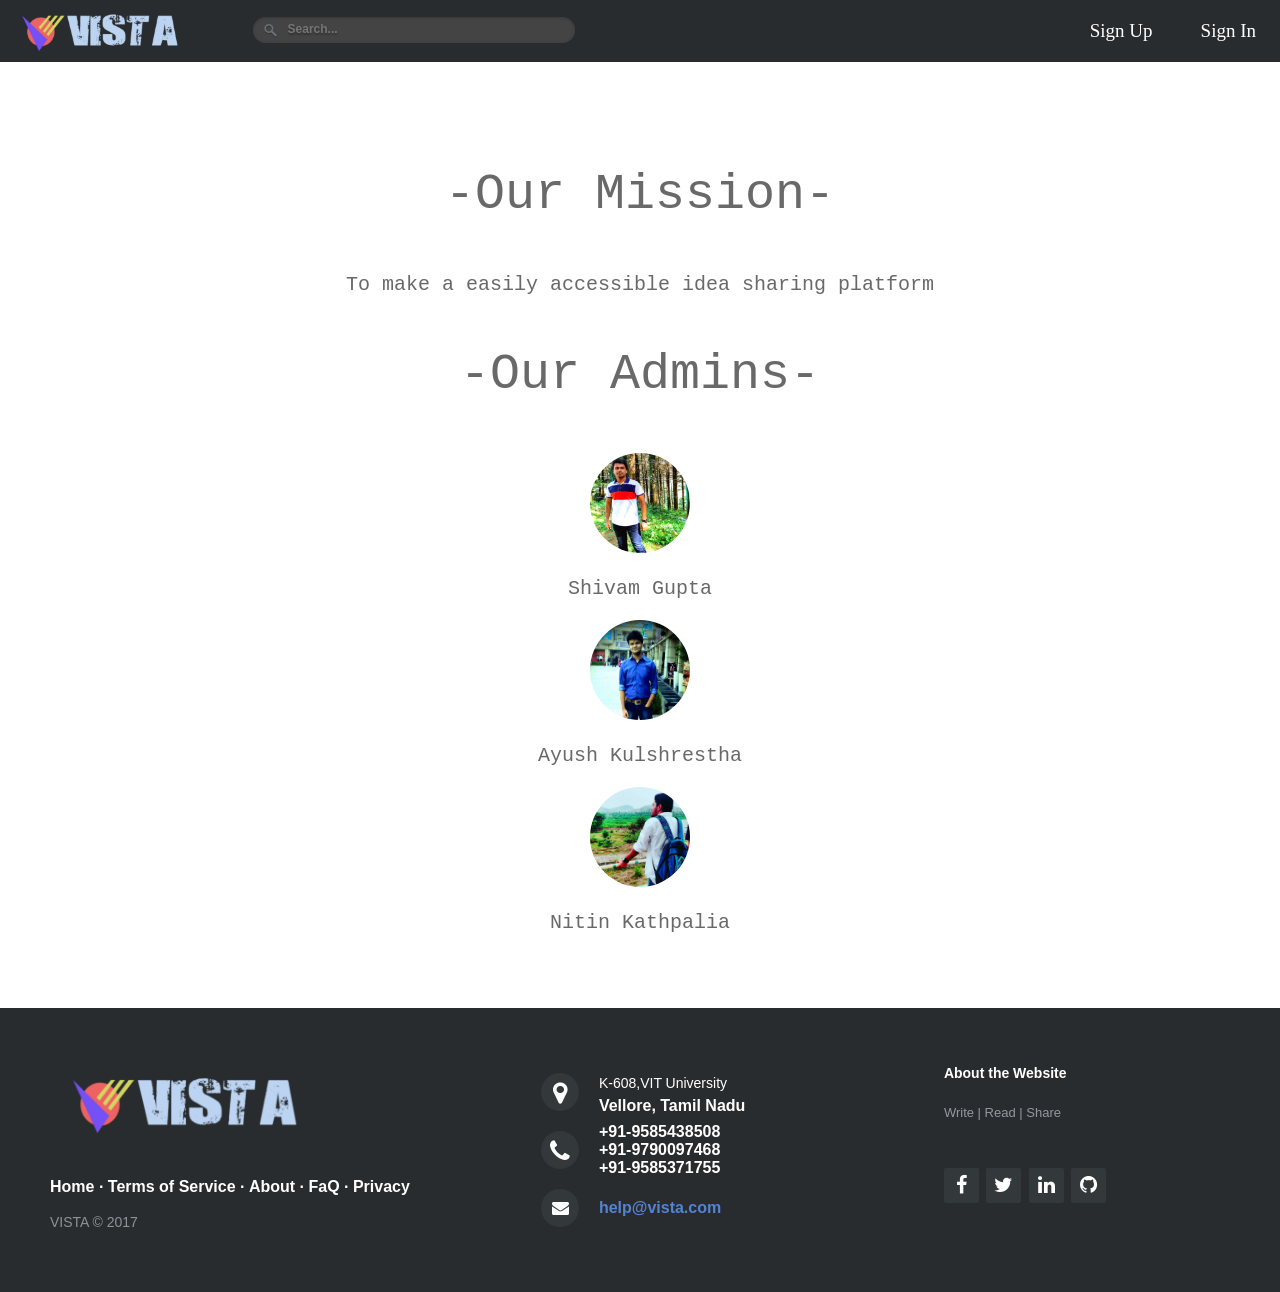
<file: aboutus.html>
<!DOCTYPE html>
<html>
<head>
  <link rel="shortcut icon" href="uplogo.ico" />
  <link rel="stylesheet" href="header.css">
  <link rel="stylesheet" href="footer.css">
	<link rel="stylesheet" href="http://maxcdn.bootstrapcdn.com/font-awesome/4.2.0/css/font-awesome.min.css">
	<link href="http://fonts.googleapis.com/css?family=Cookie" rel="stylesheet" type="text/css">
  <title>
    About Us
  </title>
</head>
<style>
body{

  margin-top: 0px;
  margin-left: 0px;
  margin-right: 0px;
  margin-bottom: 0px;
}
.head
{
  font-family: "Courier New", Courier, monospace;
  font-size: 50px;
  color:#696969;

}
.intext
{
  font-family: "Courier New", Courier, monospace;
  font-size: 20px;
  color:#696969;
}
.img-circle {
    border-radius: 100%;
    height: 100px;
    width: 100px;
}
</style>
<body bgcolor="#555">
  <!--------------------------------------------------------------------------------------------------->
<header>
<ul>
  <a href="hgfd"><img src="images/logo.png"height="40" width="160" align="left" id="logo" ></a>

  <li class="name">

<form method="get" action="/search" id="searchbox5">
    <input id="search5" name="q" type="text" size="50" placeholder="Search..." />

</form>

  </li>

  <li class="name" style="float:right"><a href="signin.html">Sign In</a></li>
  <li class="name" style="float:right"><a href="signup.html">Sign Up</a></li>
</ul>
</header>

  <!--------------------------------------------------------------------------------------------------->
<div style="background-color:#FFFFFF">
  <br>
  <br>
  <br>
<center>
  <p class="head">-Our Mission-</p>
  <p class="intext">To make a easily accessible idea sharing platform</p>
  <p class="head">-Our Admins-</p>
  <img class="img-circle" src="images/ad3.png">
  <p class="intext">Shivam Gupta</p>
  <img class="img-circle" src="images/ad1.png">
  <p class="intext">Ayush Kulshrestha</p>
  <img class="img-circle" src="images/ad2.png">
  <p class="intext">Nitin Kathpalia</p>
</center>
  <br>
  <br>
  <br>
</div>
  <!--------------------------------------------------------------------------------------------------->

<footer class="footer-distributed">
  <div class="footer-left">
				<a href="hgfd"><img src="images/logo.png"height="60" width="230" align="left" id="logo" ></a><br><br><br><br><br>
        <p class="footer-links">
          <a href="main.html">Home</a>
          ·
          <a href="terms.html">Terms of Service</a>
          ·
          <a href="aboutus.html">About</a>
          ·
          <a href="faq.html">FaQ</a>
          ·
          <a href="privacy.html">Privacy</a>
        </p>
				<p class="footer-company-name">VISTA &copy; 2017</p>
			</div>
	<div class="footer-center">
				<div>
					<i class="fa fa-map-marker"></i>
					<p><span>K-608,VIT University</span> Vellore, Tamil Nadu</p>
				</div>
				<div>
					<i class="fa fa-phone"></i>
					<p>+91-9585438508<br>+91-9790097468<br>+91-9585371755</p>
				</div>

				<div>
					<i class="fa fa-envelope"></i>
					<p><a href="mailto:support@company.com">help@vista.com</a></p>
				</div>
			</div>
			<div class="footer-right">

				<p class="footer-company-about">
					<span>About the Website</span>
          Write |
          Read |
          Share <br>
          <br>
				</p>
				<div class="footer-icons">
					<a href="#"><i class="fa fa-facebook"></i></a>
					<a href="#"><i class="fa fa-twitter"></i></a>
					<a href="#"><i class="fa fa-linkedin"></i></a>
					<a href="#"><i class="fa fa-github"></i></a>
				</div>
			</div>
		</footer>
</body>
</file>
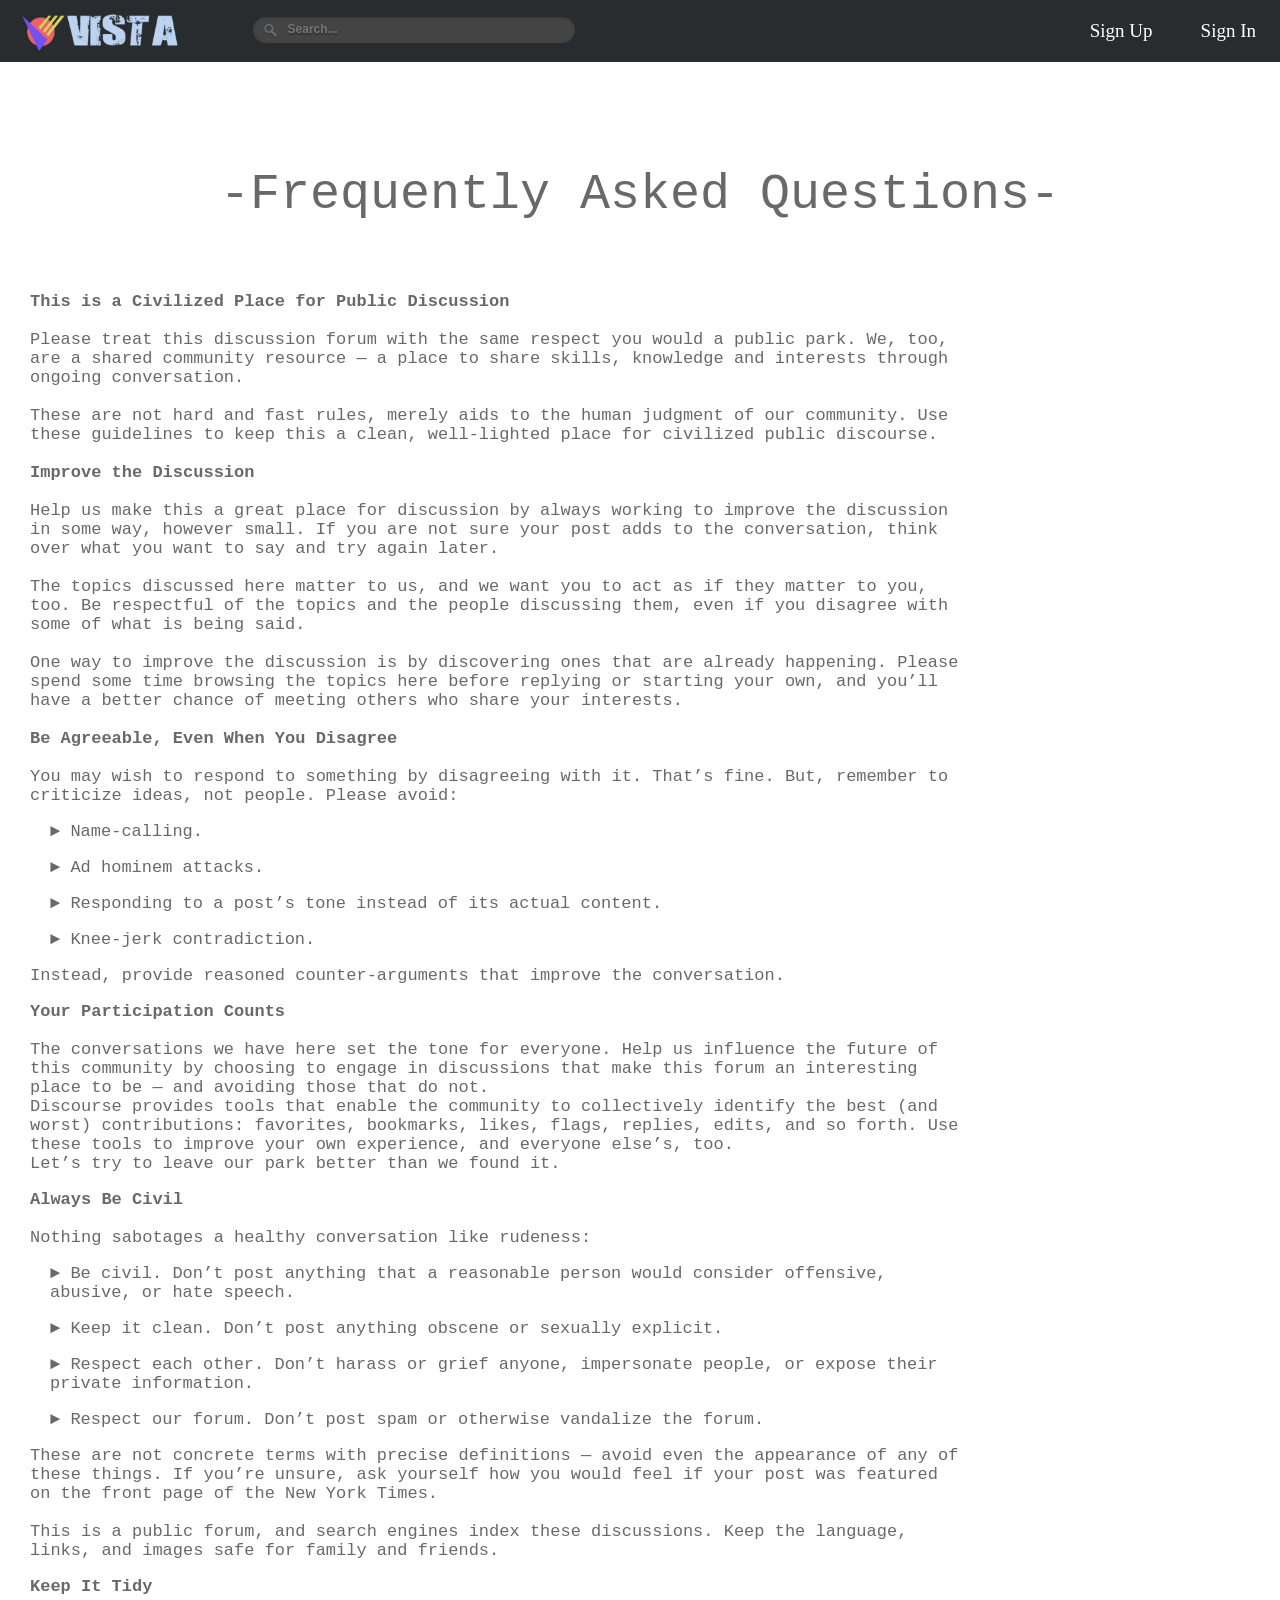
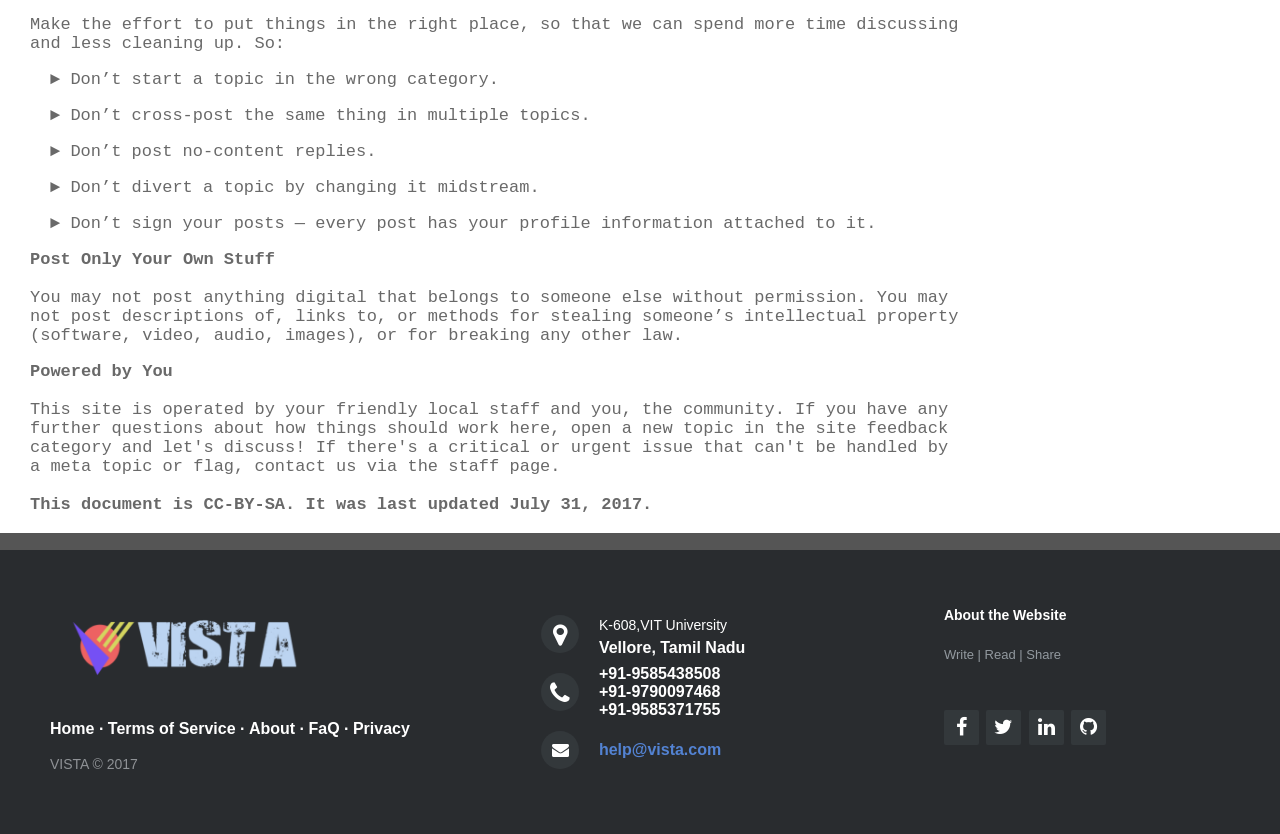
<file: faq.html>
<!DOCTYPE html>
<html>
<head>
  <link rel="shortcut icon" href="uplogo.ico" />
  <link rel="stylesheet" href="header.css">
  <link rel="stylesheet" href="footer.css">
	<link rel="stylesheet" href="http://maxcdn.bootstrapcdn.com/font-awesome/4.2.0/css/font-awesome.min.css">
	<link href="http://fonts.googleapis.com/css?family=Cookie" rel="stylesheet" type="text/css">
  <title>
    FAQ
  </title>
</head>
<style>
body{

  margin-top: 0px;
  margin-left: 0px;
  margin-right: 0px;
  margin-bottom: 0px;
}
.head
{
  font-family: "Courier New", Courier, monospace;
  font-size: 50px;
  color:#696969;

}
.intext
{
  font-family: "Courier New", Courier, monospace;
  font-size: 17px;
  color:#696969;
  margin-left: 30px;
  margin-right: 320px;
}
.list
{
  font-family: "Courier New", Courier, monospace;
  font-size: 17px;
  color:#696969;
  margin-left: 50px;
  margin-right: 320px;
}
</style>
<body bgcolor="#555">
  <!--------------------------------------------------------------------------------------------------->
<header>
<ul>
  <a href="hgfd"><img src="images/logo.png"height="40" width="160" align="left" id="logo" ></a>

  <li class="name">

<form method="get" action="/search" id="searchbox5">
    <input id="search5" name="q" type="text" size="50" placeholder="Search..." />

</form>

  </li>

  <li class="name" style="float:right"><a href="signin.html">Sign In</a></li>
  <li class="name" style="float:right"><a href="signup.html">Sign Up</a></li>
</ul>
</header>

  <!--------------------------------------------------------------------------------------------------->
<div style="background-color:#FFFFFF;display:list-item;">
  <br>
  <br>
  <br>
<center>
  <p class="head">-Frequently Asked Questions-</p></center>

<p class="intext">
    <br>
 <b>This is a Civilized Place for Public Discussion</b><br>
 <br>
 Please treat this discussion forum with the same respect you would a public park. We, too, are a shared community resource —
 a place to share skills, knowledge and interests through ongoing conversation.<br><br>

 These are not hard and fast rules, merely aids to the human judgment of our community.
  Use these guidelines to keep this a clean, well-lighted place for civilized public discourse.
   <br>
<br>
<b>Improve the Discussion</b><br><br>
Help us make this a great place for discussion by always working to improve the discussion in some way, however small. If you are not sure your post adds to the conversation, think over what you want to say and try again later.<br><br>

The topics discussed here matter to us, and we want you to act as if they matter to you, too. Be respectful of the topics and the people discussing them, even if you disagree with some of what is being said.<br><br>

One way to improve the discussion is by discovering ones that are already happening. Please spend some time browsing the topics here before replying or starting your own, and you’ll have a better chance of meeting others who share your interests.<br><br>
<b>Be Agreeable, Even When You Disagree</b><br><br>
You may wish to respond to something by disagreeing with it. That’s fine. But, remember to criticize ideas, not people. Please avoid:<br>
    <p class="list">  ►  Name-calling.
</p>
  <p class="list">  ►  Ad hominem attacks.
</p>

<p class="list">  ► Responding to a post’s tone instead of its actual content.
</p>

<p class="list">  ► Knee-jerk contradiction.</p>
<p class="intext">Instead, provide reasoned counter-arguments that improve the conversation.</p>
<p class="intext">
<b>Your Participation Counts</b><br><br>
The conversations we have here set the tone for everyone. Help us influence the future of this community by choosing to engage in discussions that make this forum an interesting place to be — and avoiding those that do not.<br>

Discourse provides tools that enable the community to collectively identify the best (and worst) contributions: favorites, bookmarks, likes, flags, replies, edits, and so forth. Use these tools to improve your own experience, and everyone else’s, too.<br>

Let’s try to leave our park better than we found it.


    </p>

    <p class="intext"><b>Always Be Civil</b><br><br>
  Nothing sabotages a healthy conversation like rudeness:<br>
        <p class="list">  ►  Be civil. Don’t post anything that a reasonable person would consider offensive, abusive, or hate speech.
    </p>
      <p class="list">  ►  Keep it clean. Don’t post anything obscene or sexually explicit.
    </p>

    <p class="list">  ► Respect each other. Don’t harass or grief anyone, impersonate people, or expose their private information.
    </p>

    <p class="list">  ► Respect our forum. Don’t post spam or otherwise vandalize the forum.</p>

<p class="intext">These are not concrete terms with precise definitions — avoid even the appearance of any of these things. If you’re unsure, ask yourself how you would feel if your post was featured on the front page of the New York Times.<br>
<br>This is a public forum, and search engines index these discussions. Keep the language, links, and images safe for family and friends.


</p>


      <p class="intext"><b>Keep It Tidy</b><br><br>
    Make the effort to put things in the right place, so that we can spend more time discussing and less cleaning up. So:<br>
        <p class="list">  ►  Don’t start a topic in the wrong category.
    </p>
      <p class="list">  ► Don’t cross-post the same thing in multiple topics.
    </p>

    <p class="list">  ► Don’t post no-content replies.
    </p>

    <p class="list">  ► Don’t divert a topic by changing it midstream.</p>
<p class="list">  ► Don’t sign your posts — every post has your profile information attached to it.</p>






    <p class="intext">
    <b>Post Only Your Own Stuff</b><br><br>
      You may not post anything digital that belongs to someone else without permission. You may not post descriptions of, links to, or methods for stealing someone’s intellectual property (software, video, audio, images), or for breaking any other law.
        </p>

        <p class="intext">
        <b>Powered by You</b><br><br>
        This site is operated by your friendly local staff and you, the community. If you have any further questions about how things should work here, open a new topic in the site feedback category and let's discuss! If there's a critical or urgent issue that can't be handled by a meta topic or flag, contact us via the staff page.
<br>
<br>
<b>
This document is CC-BY-SA. It was last updated July 31, 2017.</b>
<br>
<br>




            </p>


</div>
  <!--------------------------------------------------------------------------------------------------->

<footer class="footer-distributed">
  <div class="footer-left">
				<a href="hgfd"><img src="images/logo.png"height="60" width="230" align="left" id="logo" ></a><br><br><br><br><br>
        <p class="footer-links">
					<a href="main.html">Home</a>
					·
					<a href="terms.html">Terms of Service</a>
					·
					<a href="aboutus.html">About</a>
					·
					<a href="faq.html">FaQ</a>
					·
					<a href="privacy.html">Privacy</a>
				</p>
				<p class="footer-company-name">VISTA &copy; 2017</p>
			</div>
	<div class="footer-center">
				<div>
					<i class="fa fa-map-marker"></i>
					<p><span>K-608,VIT University</span> Vellore, Tamil Nadu</p>
				</div>
				<div>
					<i class="fa fa-phone"></i>
					<p>+91-9585438508<br>+91-9790097468<br>+91-9585371755</p>
				</div>

				<div>
					<i class="fa fa-envelope"></i>
					<p><a href="mailto:support@company.com">help@vista.com</a></p>
				</div>
			</div>
			<div class="footer-right">

				<p class="footer-company-about">
					<span>About the Website</span>
          Write |
          Read |
          Share <br>
          <br>
				</p>
				<div class="footer-icons">
					<a href="#"><i class="fa fa-facebook"></i></a>
					<a href="#"><i class="fa fa-twitter"></i></a>
					<a href="#"><i class="fa fa-linkedin"></i></a>
					<a href="#"><i class="fa fa-github"></i></a>
				</div>
			</div>
		</footer>
</body>
</html>
</file>
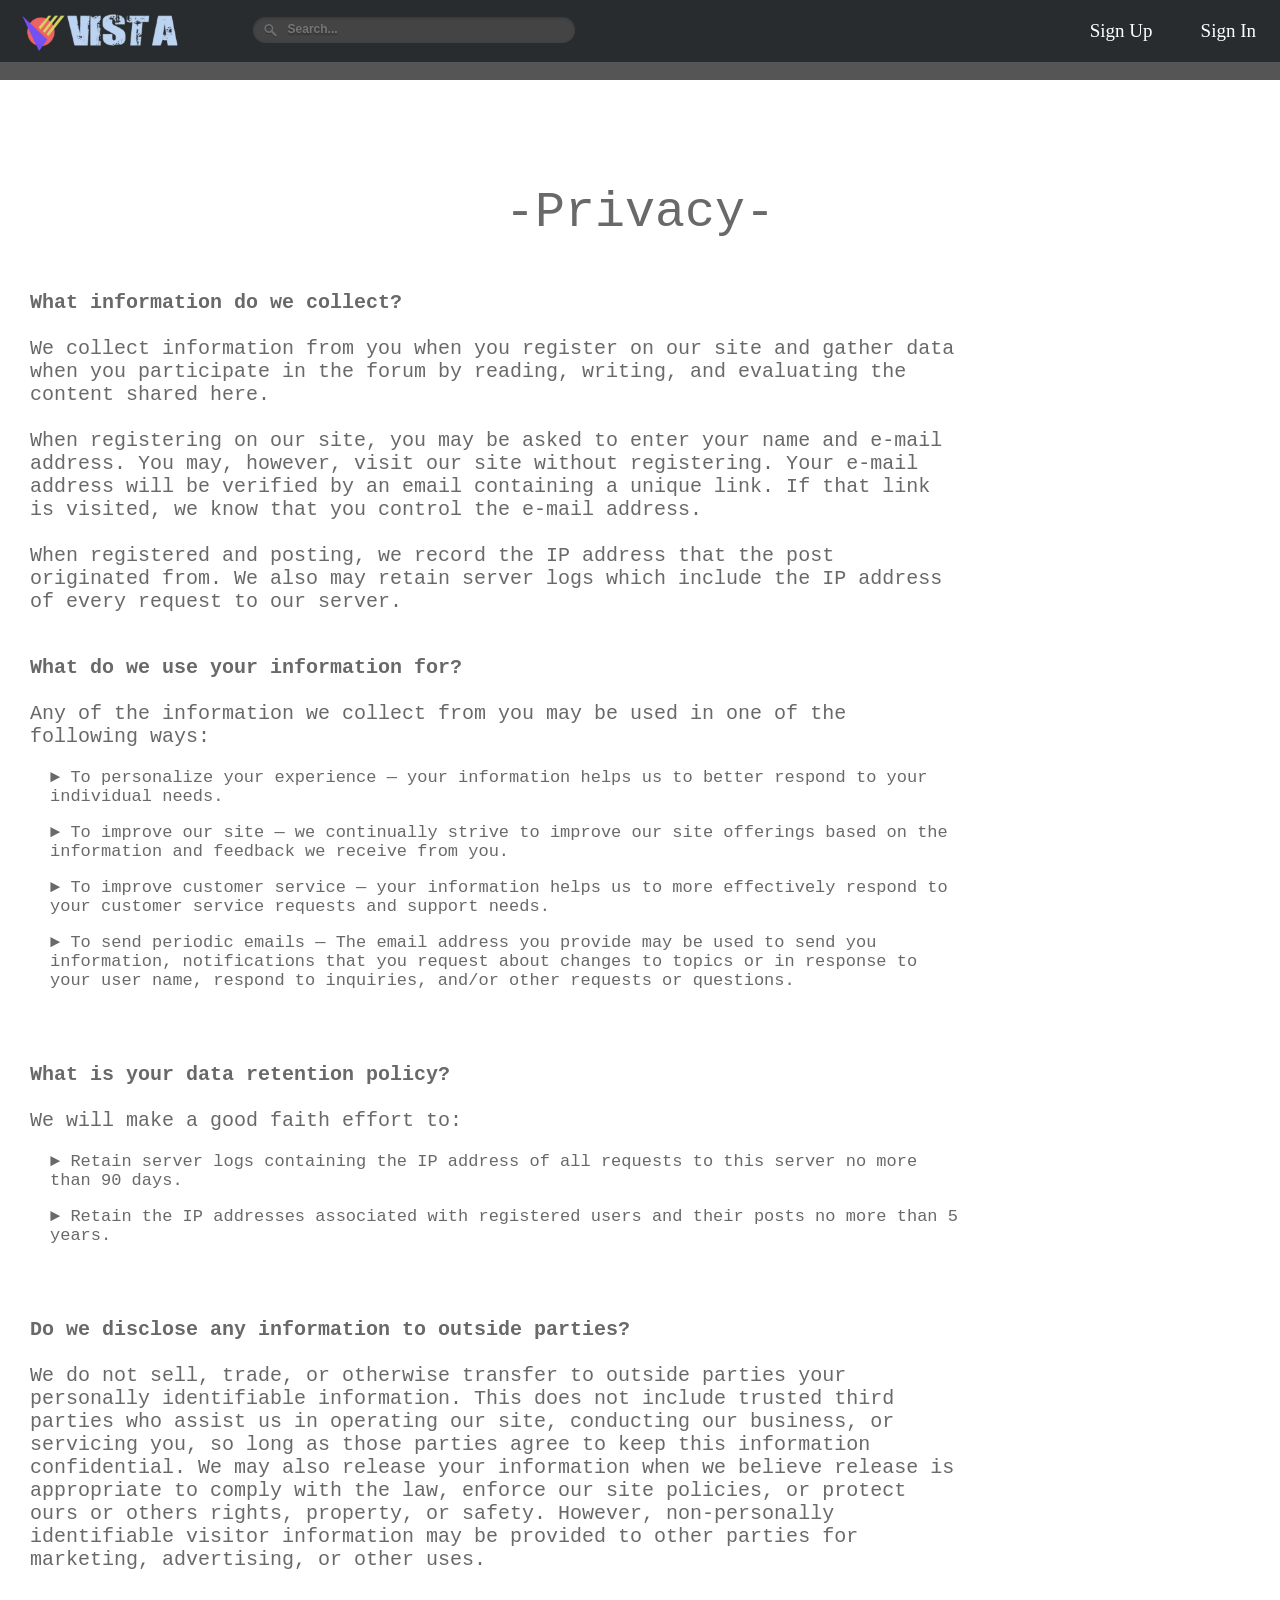
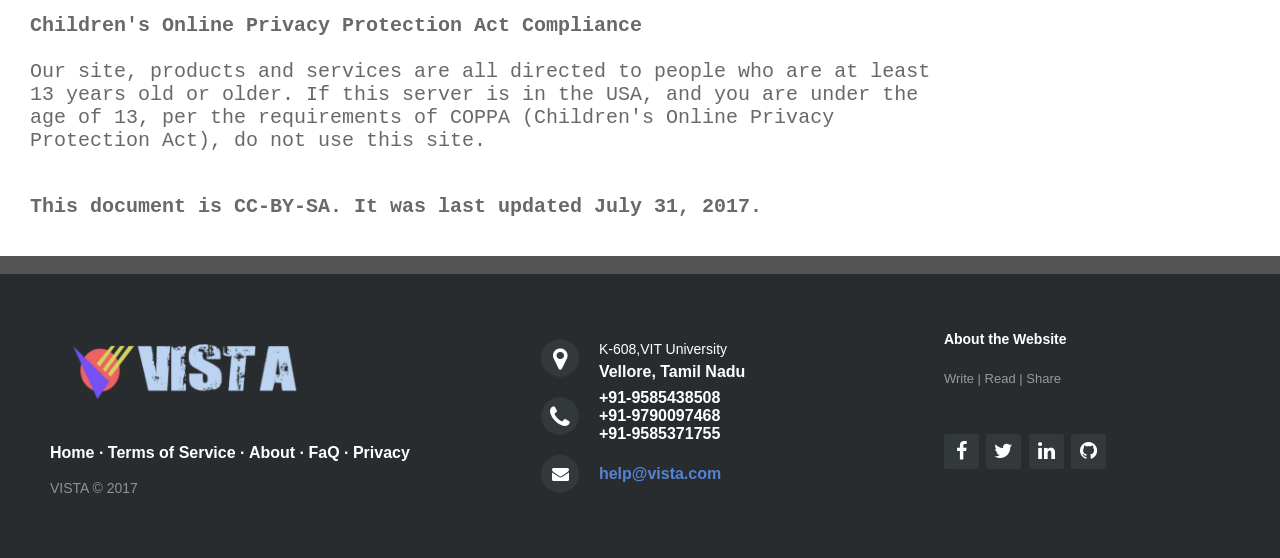
<file: privacy.html>
<!DOCTYPE html>
<html>
<head>
  <link rel="shortcut icon" href="uplogo.ico" />
  <link rel="stylesheet" href="header.css">
  <link rel="stylesheet" href="footer.css">
	<link rel="stylesheet" href="http://maxcdn.bootstrapcdn.com/font-awesome/4.2.0/css/font-awesome.min.css">
	<link href="http://fonts.googleapis.com/css?family=Cookie" rel="stylesheet" type="text/css">
  <title>
    Privacy
  </title>
</head>
<style>
body{

  margin-top: 0px;
  margin-left: 0px;
  margin-right: 0px;
  margin-bottom: 0px;
}
.head
{
  font-family: "Courier New", Courier, monospace;
  font-size: 50px;
  color:#696969;

}
.intext
{
  font-family: "Courier New", Courier, monospace;
  font-size: 20px;
  color:#696969;
  margin-left: 30px;
  margin-right: 320px;
}
.list
{
  font-family: "Courier New", Courier, monospace;
  font-size: 17px;
  color:#696969;
  margin-left: 50px;
  margin-right: 320px;
}
</style>
<body bgcolor="#555">
  <!--------------------------------------------------------------------------------------------------->
<header>
<ul>
  <a href="main.html"><img src="images/logo.png"height="40" width="160" align="left" id="logo" ></a>

  <li class="name">

<form method="get" action="/search" id="searchbox5">
    <input id="search5" name="q" type="text" size="50" placeholder="Search..." />

</form>

  </li>

  <li class="name" style="float:right"><a href="signin.html">Sign In</a></li>
  <li class="name" style="float:right"><a href="signup.html">Sign Up</a></li>
</ul>
</header>
<br>
  <!--------------------------------------------------------------------------------------------------->
<div style="background-color:#FFFFFF">
  <br>
  <br>
  <br>
<center>
  <p class="head">-Privacy-</p>
</center>
  <p class="intext">
  <b>What information do we collect?</b><br><br>
  We collect information from you when you register on our site and gather data when you participate in the forum by reading, writing,
   and evaluating the content shared here.<br><br>

When registering on our site, you may be asked to enter your name and e-mail address. You may, however,
 visit our site without registering. Your e-mail address will be verified by an email containing a unique link.
  If that link is visited, we know that you control the e-mail address.<br><br>

When registered and posting, we record the IP address that the post originated from. We also may retain server
 logs which include the IP address of every request to our server.
<br><br>



      </p>



      <p class="intext">
      <b>What do we use your information for?</b><br><br>
      Any of the information we collect from you may be used in one of the following ways:<br>


  <p class="list">► To personalize your experience — your information helps us to better respond to your individual needs.</p>
  <p class="list">► To improve our site — we continually strive to improve our site offerings based on the information and feedback we receive from you.</p>
  <p class="list">► To improve customer service — your information helps us to more effectively respond to your customer service requests and support needs.</p>
  <p class="list">► To send periodic emails — The email address you provide may be used to send you information, notifications that you request about changes
 to topics or in response to your user name, respond to inquiries, and/or other requests or questions.</p>
    <br><br>



          </p>




          <p class="intext">
          <b>What is your data retention policy?</b><br><br>
          We will make a good faith effort to:
          <p class="list">► Retain server logs containing the IP address of all requests to this server no more than 90 days.</p>
          <p class="list">► Retain the IP addresses associated with registered users and their posts no more than 5 years.</p>
        <br><br>
              </p>
              <p class="intext">
              <b>Do we disclose any information to outside parties?</b><br><br>
          We do not sell, trade, or otherwise transfer to outside parties your personally identifiable information.
           This does not include trusted third parties who assist us in operating our site, conducting our business, or servicing you,
            so long as those parties agree to keep this information confidential. We may also release your information when we believe
             release is appropriate to comply with the law, enforce our site policies, or protect ours or others rights, property,
              or safety. However, non-personally identifiable visitor information may be provided to other parties for marketing, advertising,
              or other uses.
            <br><br>
                  </p>

                  <p class="intext">
                  <b>Children's Online Privacy Protection Act Compliance</b><br><br>
              Our site, products and services are all directed to people who are at least 13 years old or older.
              If this server is in the USA, and you are under the age of 13, per the requirements of COPPA
              (Children's Online Privacy Protection Act), do not use this site.
                <br><br>
                      </p>
<p class="intext">
                      <b>
                      This document is CC-BY-SA. It was last updated July 31, 2017.</b></p>
  <br>
</div>
  <!--------------------------------------------------------------------------------------------------->
<br>
<footer class="footer-distributed">
  <div class="footer-left">
				<a href="hgfd"><img src="images/logo.png"height="60" width="230" align="left" id="logo" ></a><br><br><br><br><br>
        <p class="footer-links">
					<a href="main.html">Home</a>
					·
					<a href="terms.html">Terms of Service</a>
					·
					<a href="aboutus.html">About</a>
					·
					<a href="faq.html">FaQ</a>
					·
					<a href="privacy.html">Privacy</a>
				</p>
				<p class="footer-company-name">VISTA &copy; 2017</p>
			</div>
	<div class="footer-center">
				<div>
					<i class="fa fa-map-marker"></i>
					<p><span>K-608,VIT University</span> Vellore, Tamil Nadu</p>
				</div>
				<div>
					<i class="fa fa-phone"></i>
					<p>+91-9585438508<br>+91-9790097468<br>+91-9585371755</p>
				</div>

				<div>
					<i class="fa fa-envelope"></i>
					<p><a href="mailto:support@company.com">help@vista.com</a></p>
				</div>
			</div>
			<div class="footer-right">

				<p class="footer-company-about">
					<span>About the Website</span>
          Write |
          Read |
          Share <br>
          <br>
				</p>
				<div class="footer-icons">
					<a href="#"><i class="fa fa-facebook"></i></a>
					<a href="#"><i class="fa fa-twitter"></i></a>
					<a href="#"><i class="fa fa-linkedin"></i></a>
					<a href="#"><i class="fa fa-github"></i></a>
				</div>
			</div>
		</footer>
</body>
</file>
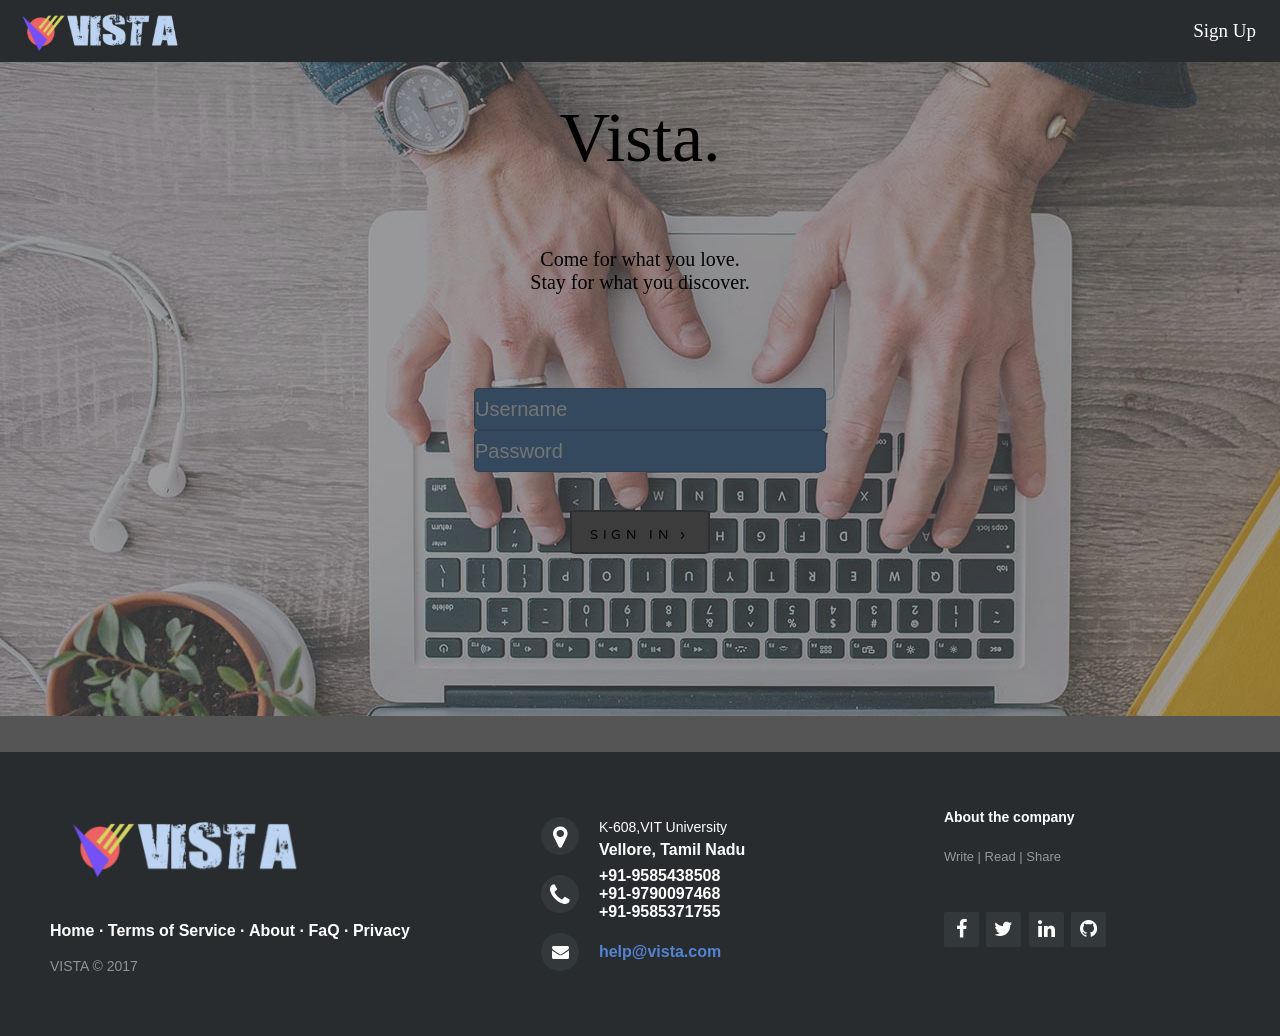
<file: signin.html>
<!DOCTYPE HTML>
<HTML>

<head>
  <title> Sign In </title>
  <link rel="shortcut icon" href="uplogo.ico" />
<link rel="stylesheet" href="http://maxcdn.bootstrapcdn.com/font-awesome/4.2.0/css/font-awesome.min.css">
<link href="http://fonts.googleapis.com/css?family=Cookie" rel="stylesheet" type="text/css">
<link href="header.css" rel="stylesheet" type="text/css">
<link href="footer.css" rel="stylesheet" type="text/css">
<link href="button.css" rel="stylesheet" type="text/css">
  <link href='https://fonts.googleapis.com/css?family=Varela+Round' rel='stylesheet' type='text/css'>
<style>
body{

  margin-top: 0px;
  margin-left: 0px;
  margin-right: 0px;
  margin-bottom: 0px;
}
.text {

  color: black;
  font-size: 70px;
  text-align: center;
  margin-top: 0px;

  font-family:Comic Sans MS;
}






.font {
font-size:20px;
  font-family: Comic Sans MS;
}
.TextBox{
 padding: 0;
    height: 40px;
    width: 350px;
	border-radius: 5px;
    position: relative;
    left: 0;
    outline: none;
    border: 1px solid #cdcdcd;
    border-color: rgba(0,0,0,.15);
    background-color: #34495E;
    font-size: 20px;
	color: #cdcdcd;
	}

.up
{
  background: url(signup.png);

}



</style>

</head>

<body bgcolor="#555">
<header>
<ul>
  <a href="main.html"><img src="images/logo.png"height="40" width="160" align="left" id="logo" ></a>

<li class="name" style="float:right"><a href="signup.html">Sign Up</a></li>

</ul>
</header>

<div class="up" style="background:url('images/signup.png');">
<br>
<br>
  <center >
    <p class=text >Vista.</p>
    <p class=font>
      Come for what you love.<br>
      Stay for what you discover.<br>
     </p>
	 <br>
	 <br>
	 <br>

<form method="POST" action="">
<p align="center" style="color:black;font-size: 20px;font-weight: normal;">
<input style="margin-left:1em;" type="text" class="TextBox"placeholder="Username" name="user" id="uname"><br>
 <input style="margin-left:1em;" type="text" class="TextBox" placeholder="Password" name="pass" id="pass"><br>
 </p>

 <br>
 <!---button---------------------------->

 <button class="button" name="submit">
   <span class="shift">Sign In ›</span>
   <div class="mask"></div>
 </button>
 </form>
 <!--------------------------------->
  </center>





<br>
<br>
<br>
<br>
<br>
<br>
<br>
<br>
<br>

</div>






<br><br>
<footer class="footer-distributed">
  <div class="footer-left">
				<a href="hgfd"><img src="images/logo.png"height="60" width="230" align="left" id="logo" ></a><br><br><br><br><br>
        <p class="footer-links">
          <a href="main.html">Home</a>
          ·
          <a href="terms.html">Terms of Service</a>
          ·
          <a href="aboutus.html">About</a>
          ·
          <a href="faq.html">FaQ</a>
          ·
          <a href="privacy.html">Privacy</a>
        </p>
				<p class="footer-company-name">VISTA &copy; 2017</p>
			</div>
	<div class="footer-center">
				<div>
					<i class="fa fa-map-marker"></i>
					<p><span>K-608,VIT University</span> Vellore, Tamil Nadu</p>
				</div>
				<div>
					<i class="fa fa-phone"></i>
					<p>+91-9585438508<br>+91-9790097468<br>+91-9585371755</p>
				</div>

				<div>
					<i class="fa fa-envelope"></i>
					<p><a href="mailto:support@company.com">help@vista.com</a></p>
				</div>
			</div>
			<div class="footer-right">

				<p class="footer-company-about">
					<span>About the company</span>
          Write |
          Read |
          Share <br>
          <br>
				</p>
				<div class="footer-icons">
					<a href="#"><i class="fa fa-facebook"></i></a>
					<a href="#"><i class="fa fa-twitter"></i></a>
					<a href="#"><i class="fa fa-linkedin"></i></a>
					<a href="#"><i class="fa fa-github"></i></a>
				</div>
			</div>
		</footer>
		</body>
		</html>
</file>
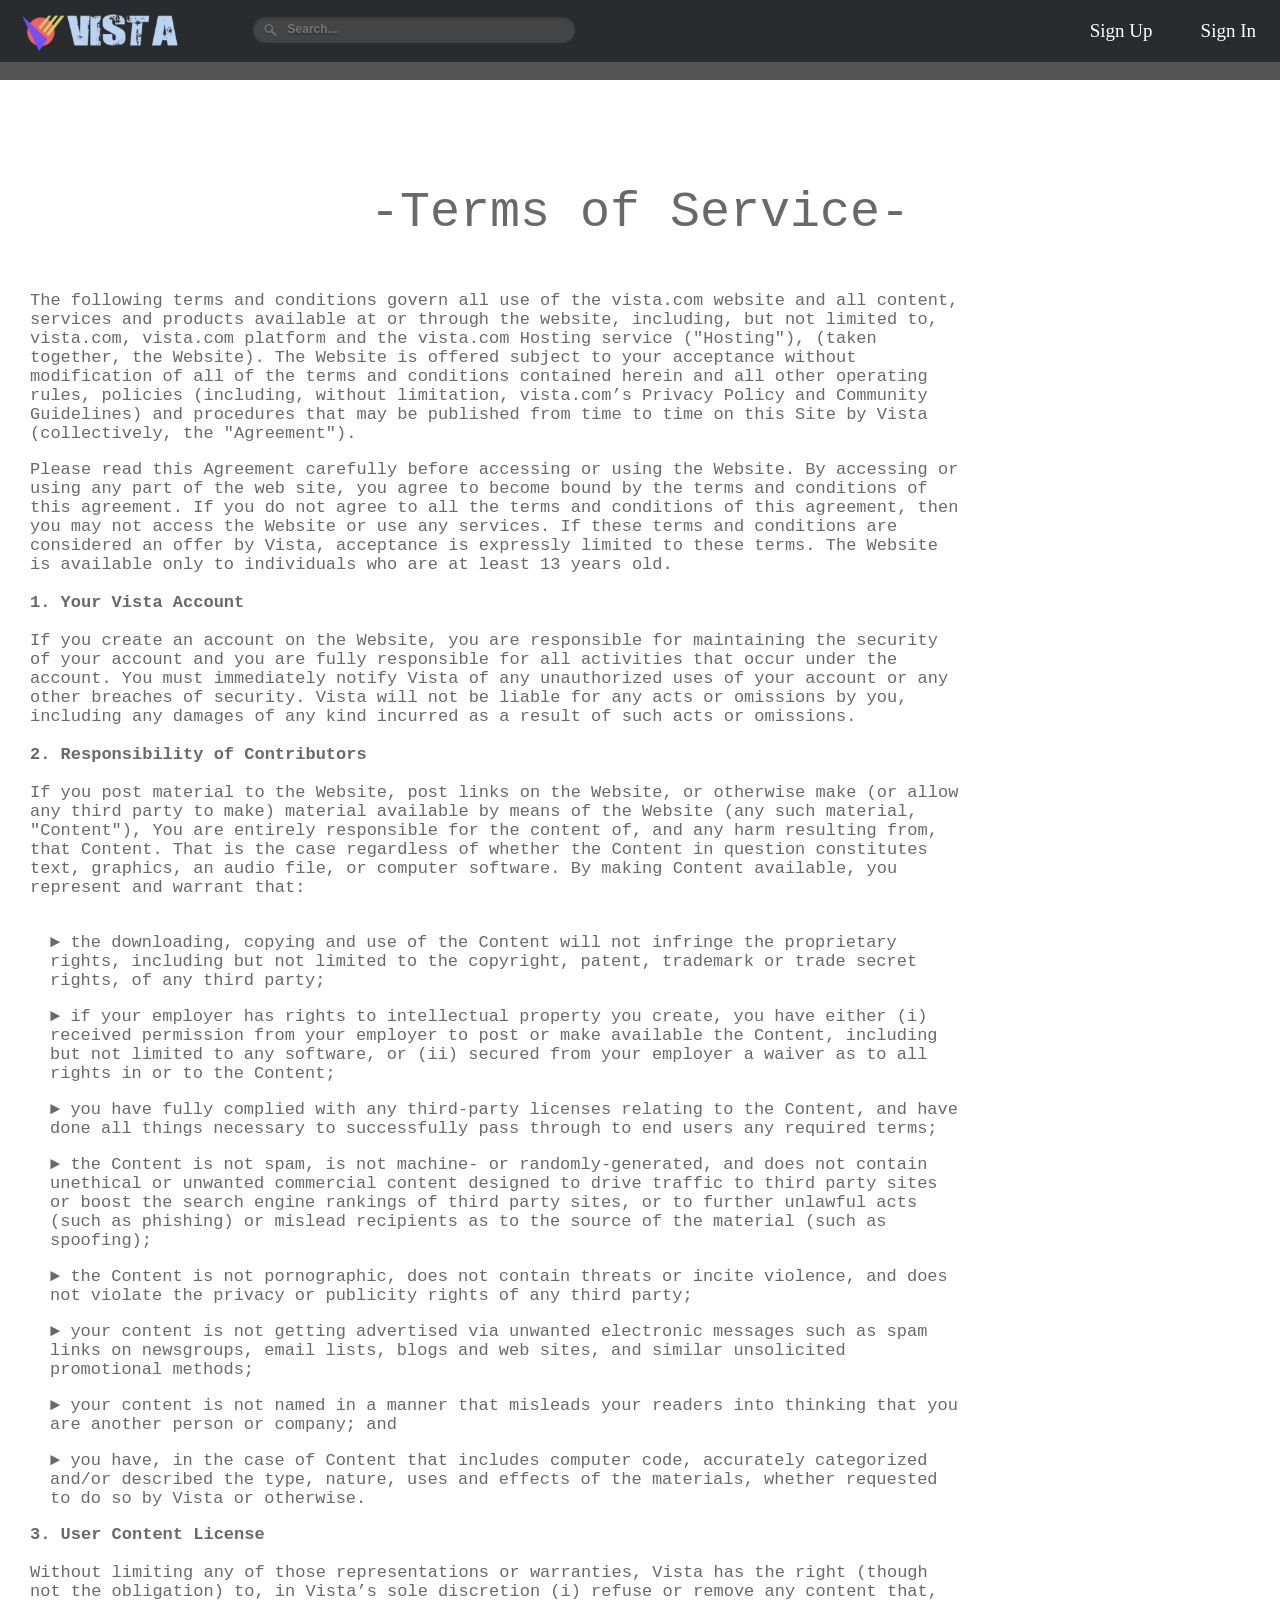
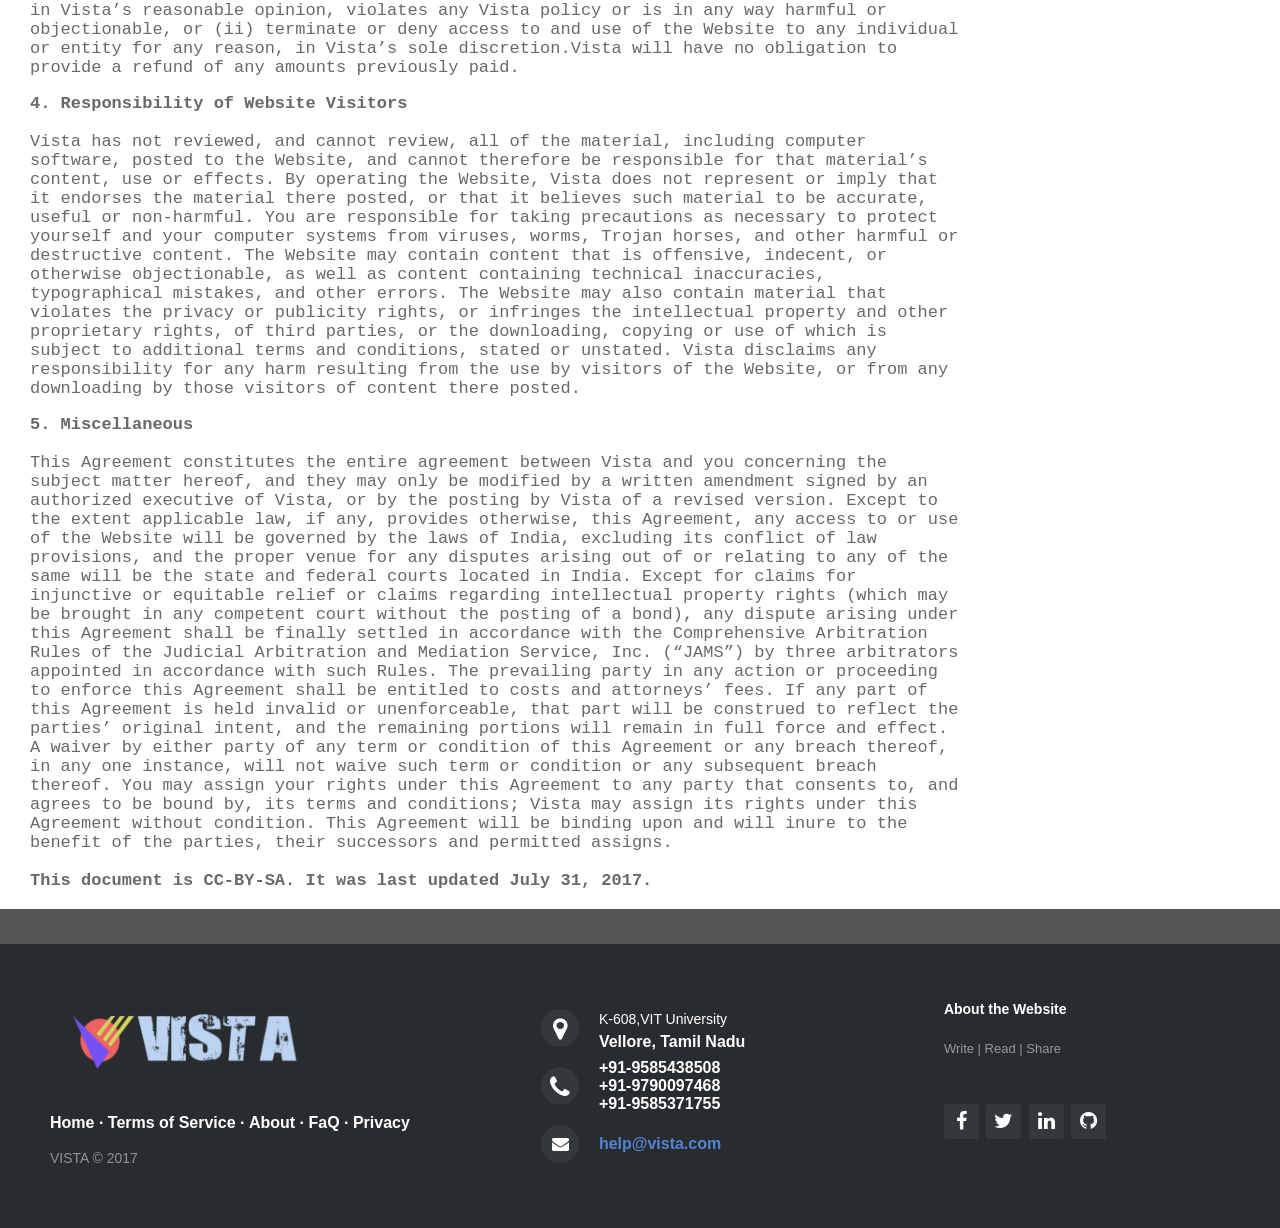
<file: terms.html>
<!DOCTYPE html>
<html>
<head>
  <link rel="shortcut icon" href="uplogo.ico" />
  <link rel="stylesheet" href="header.css">
  <link rel="stylesheet" href="footer.css">
	<link rel="stylesheet" href="http://maxcdn.bootstrapcdn.com/font-awesome/4.2.0/css/font-awesome.min.css">
	<link href="http://fonts.googleapis.com/css?family=Cookie" rel="stylesheet" type="text/css">
  <title>
    Terms of Service
  </title>
</head>
<style>
body{

  margin-top: 0px;
  margin-left: 0px;
  margin-right: 0px;
  margin-bottom: 0px;
}
.head
{
  font-family: "Courier New", Courier, monospace;
  font-size: 50px;
  color:#696969;

}
.intext
{
  font-family: "Courier New", Courier, monospace;
  font-size: 17px;
  color:#696969;
  margin-left: 30px;
  margin-right: 320px;
}
.list
{
  font-family: "Courier New", Courier, monospace;
  font-size: 17px;
  color:#696969;
  margin-left: 50px;
  margin-right: 320px;
}
</style>
<body bgcolor="#555">
  <!--------------------------------------------------------------------------------------------------->
<header>
<ul>
  <a href="hgfd"><img src="images/logo.png"height="40" width="160" align="left" id="logo" ></a>

  <li class="name">

<form method="get" action="/search" id="searchbox5">
    <input id="search5" name="q" type="text" size="50" placeholder="Search..." />

</form>

  </li>

  <li class="name" style="float:right"><a href="signin.html">Sign In</a></li>
  <li class="name" style="float:right"><a href="signup.html">Sign Up</a></li>
</ul>
</header>
<br>
  <!--------------------------------------------------------------------------------------------------->
<div style="background-color:#FFFFFF;display:list-item;">
  <br>
  <br>
  <br>
<center>
  <p class="head">-Terms of Service-</p></center>
  <p class="intext">The following terms and conditions govern all use of the vista.com website
    and all content, services and products available at or through the website, including, but not limited to,
     vista.com, vista.com platform and the vista.com Hosting service ("Hosting"), (taken together, the Website).
       The Website is offered subject to your acceptance without modification of all of the terms and conditions contained herein and all other operating rules,
        policies (including, without limitation, vista.com’s Privacy Policy and Community Guidelines) and procedures
        that may be published from time to time on this Site by Vista (collectively, the "Agreement").</p>

<p class="intext">Please read this Agreement carefully before accessing or using the Website.
 By accessing or using any part of the web site, you agree to become bound by the terms and conditions of this agreement.
  If you do not agree to all the terms and conditions of this agreement, then you may not access the Website or use any services.
   If these terms and conditions are considered an offer by Vista, acceptance is expressly limited to these terms.
    The Website is available only to individuals who are at least 13 years old.<br>
    <br>
 <b>1. Your Vista Account</b><br>
 <br>
 If you create an account on the Website, you are responsible for maintaining the security of your account
  and you are fully responsible for all activities that occur under the account. You must immediately notify
  Vista of any unauthorized uses of your account or any other breaches of security. Vista will not be
   liable for any acts or omissions by you, including any damages of any kind incurred as a result of such acts or omissions.
   <br>
   <br>

<b>2. Responsibility of Contributors</b><br><br>
If you post material to the Website, post links on the Website, or otherwise make (or allow any third party to make)
material available by means of the Website (any such material, "Content"), You are entirely responsible for the content of,
 and any harm resulting from, that Content. That is the case regardless of whether the Content in question constitutes text, graphics,
  an audio file, or computer software. By making Content available, you represent and warrant that:<br><br>

    <p class="list">  ►  the downloading, copying and use of the Content will not infringe the proprietary rights,
    including but not limited to the copyright, patent, trademark or trade secret rights, of any third party;
</p>
  <p class="list">  ►  if your employer has rights to intellectual property you create, you have either (i) received permission
     from your employer to post or make available the Content, including but not limited to any software, or (ii) secured
     from your employer a waiver as to all rights in or to the Content;
</p>

<p class="list">  ►  you have fully complied with any third-party licenses relating to the Content, and have done
   all things necessary to successfully pass through to end users any required terms;
</p>

<p class="list">  ► the Content is not spam, is not machine- or randomly-generated, and does not contain unethical
   or unwanted commercial content designed to drive traffic to third party sites or boost the search engine rankings of
   third party sites, or to further unlawful acts (such as phishing) or mislead recipients as to the source of
   the material (such as spoofing);</p>
<p class="list">  ► the Content is not pornographic, does not contain threats or incite violence, and does not
  violate the privacy or publicity rights of any third party;</p>
<p class="list">  ► your content is not getting advertised via unwanted electronic messages such as spam
  links on newsgroups, email lists, blogs and web sites, and similar unsolicited promotional methods;
  </p>
  <p class="list">  ► your content is not named in a manner that misleads your readers into thinking that you are another person or company; and
    </p>
    <p class="list">  ► you have, in the case of Content that includes computer code, accurately categorized and/or described
       the type, nature, uses and effects of the materials, whether requested to do so by Vista or otherwise.
     </p></p>
<p class="intext">
<b>3. User Content License</b><br><br>
 Without limiting any of those representations or warranties, Vista has the right (though not the obligation) to,
  in Vista’s sole discretion (i) refuse or remove any content that, in Vista’s reasonable opinion, violates any
  Vista policy or is in any way harmful or objectionable, or (ii) terminate or deny access to and use of the Website
  to any individual or entity for any reason, in Vista’s sole discretion.Vista will have no obligation to provide
   a refund of any amounts previously paid.


    </p>

    <p class="intext">
    <b>4. Responsibility of Website Visitors</b><br><br>
      Vista has not reviewed, and cannot review, all of the material, including computer software, posted to the Website,
      and cannot therefore be responsible for that material’s content, use or effects. By operating the Website, Vista does
       not represent or imply that it endorses the material there posted, or that it believes such material to be accurate, useful
       or non-harmful. You are responsible for taking precautions as necessary to protect yourself and your computer systems from viruses,
        worms, Trojan horses, and other harmful or destructive content. The Website may contain content that is offensive, indecent,
         or otherwise objectionable, as well as content containing technical inaccuracies, typographical mistakes, and other errors.
         The Website may also contain material that violates the privacy or publicity rights, or infringes the intellectual property
         and other proprietary rights, of third parties, or the downloading, copying or use of which is subject to additional terms and
         conditions, stated or unstated. Vista disclaims any responsibility for any harm resulting from the use by visitors of the
         Website, or from any downloading by those visitors of content there posted.

        </p>

        <p class="intext">
        <b>5. Miscellaneous</b><br><br>
        This Agreement constitutes the entire agreement between Vista and you concerning the subject matter hereof,
        and they may only be modified by a written amendment signed by an authorized executive of Vista, or by the posting by
         Vista of a revised version. Except to the extent applicable law, if any, provides otherwise, this Agreement,
          any access to or use of the Website will be governed by the laws of India, excluding its conflict
           of law provisions, and the proper venue for any disputes arising out of or relating to any of the same will be the state and
           federal courts located in India. Except for claims for injunctive or equitable relief or claims
           regarding intellectual property rights (which may be brought in any competent court without the posting of a bond), any dispute
            arising under this Agreement shall be finally settled in accordance with the Comprehensive Arbitration Rules of the Judicial
            Arbitration and Mediation Service, Inc. (“JAMS”) by three arbitrators appointed in accordance with such Rules.
              The prevailing party in any action or proceeding to enforce this Agreement shall be entitled to costs and attorneys’ fees.
               If any part of this Agreement is held invalid or unenforceable, that part will be construed to reflect the parties’ original
                intent, and the remaining portions will remain in full force and effect. A waiver by either party of any term or condition
                 of this Agreement or any breach thereof, in any one instance, will not waive such term or condition or any subsequent
                  breach thereof. You may assign your rights under this Agreement to any party that consents to, and agrees to be bound by,
                   its terms and conditions; Vista may assign its rights under this Agreement without condition. This Agreement
                    will be binding upon and will inure to the benefit of the parties, their successors and permitted assigns.
<br>
<br>
<b>
This document is CC-BY-SA. It was last updated July 31, 2017.</b>
<br>
<br>




            </p>


</div>
  <!--------------------------------------------------------------------------------------------------->
<br>
<footer class="footer-distributed">
  <div class="footer-left">
				<a href="hgfd"><img src="images/logo.png"height="60" width="230" align="left" id="logo" ></a><br><br><br><br><br>
        <p class="footer-links">
					<a href="main.html">Home</a>
					·
					<a href="terms.html">Terms of Service</a>
					·
					<a href="aboutus.html">About</a>
					·
					<a href="faq.html">FaQ</a>
					·
					<a href="privacy.html">Privacy</a>
				</p>
				<p class="footer-company-name">VISTA &copy; 2017</p>
			</div>
	<div class="footer-center">
				<div>
					<i class="fa fa-map-marker"></i>
					<p><span>K-608,VIT University</span> Vellore, Tamil Nadu</p>
				</div>
				<div>
					<i class="fa fa-phone"></i>
					<p>+91-9585438508<br>+91-9790097468<br>+91-9585371755</p>
				</div>

				<div>
					<i class="fa fa-envelope"></i>
					<p><a href="mailto:support@company.com">help@vista.com</a></p>
				</div>
			</div>
			<div class="footer-right">

				<p class="footer-company-about">
					<span>About the Website</span>
          Write |
          Read |
          Share <br>
          <br>
				</p>
				<div class="footer-icons">
					<a href="#"><i class="fa fa-facebook"></i></a>
					<a href="#"><i class="fa fa-twitter"></i></a>
					<a href="#"><i class="fa fa-linkedin"></i></a>
					<a href="#"><i class="fa fa-github"></i></a>
				</div>
			</div>
		</footer>
</body>
</file>
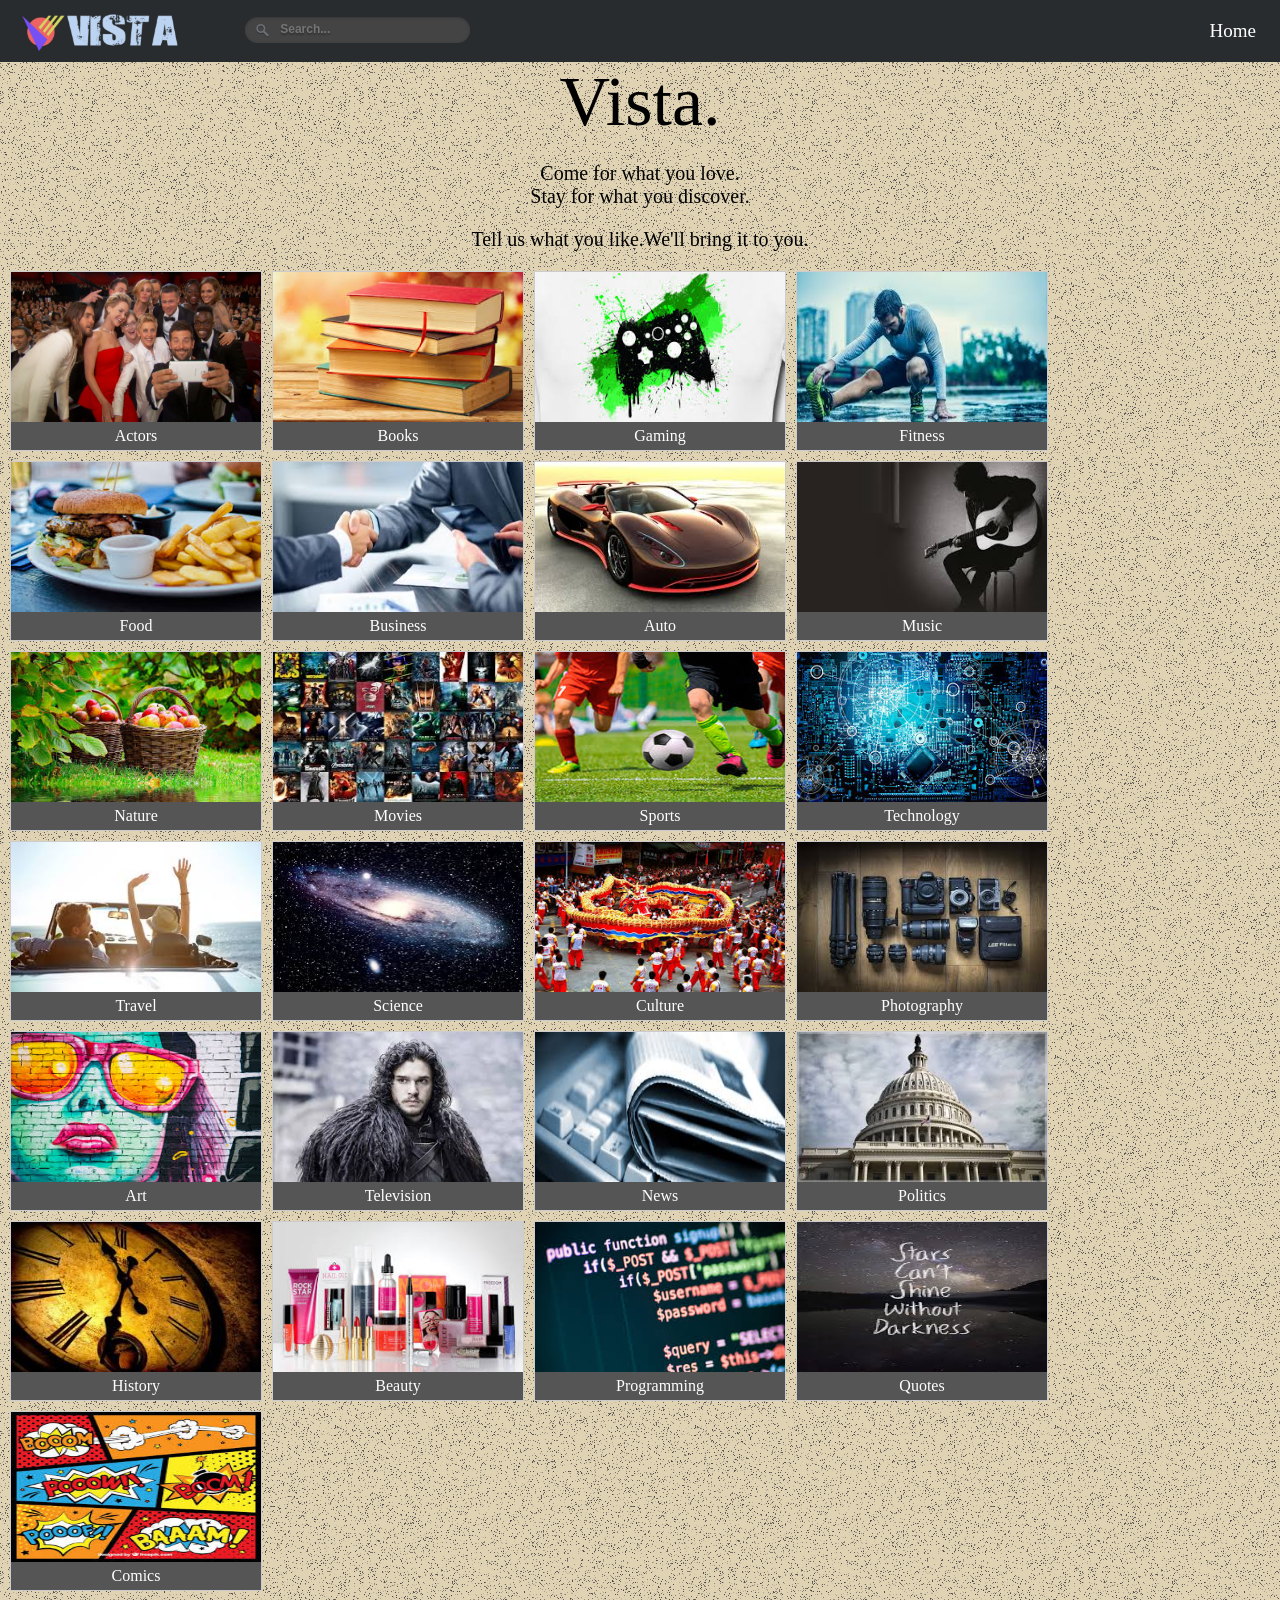
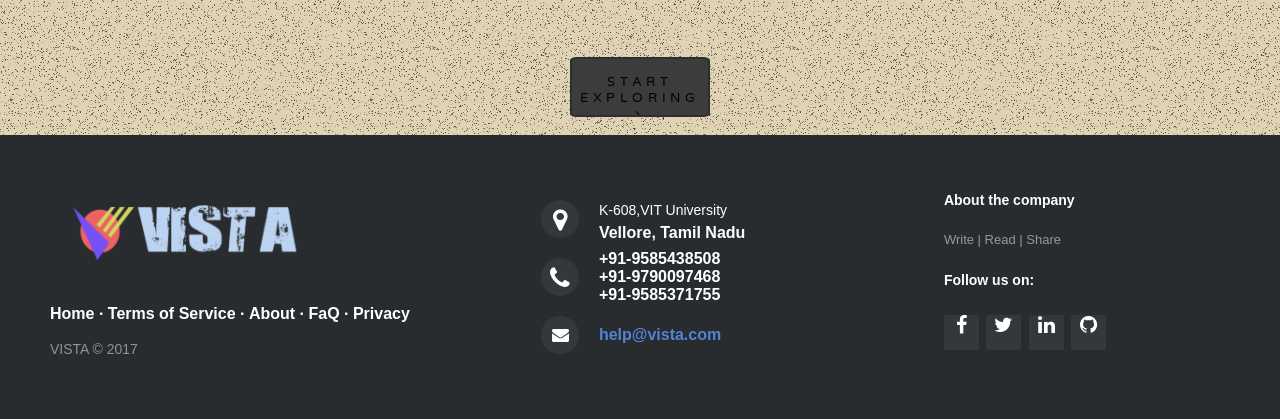
<file: topics.html>
<html>
<head>
  <link rel="shortcut icon" href="uplogo.ico" />
  <link rel="stylesheet" href="footer.css">
	<link rel="stylesheet" href="http://maxcdn.bootstrapcdn.com/font-awesome/4.2.0/css/font-awesome.min.css">
	<link href="http://fonts.googleapis.com/css?family=Cookie" rel="stylesheet" type="text/css">
  <link rel="stylesheet" href="header.css">
  <link href="button.css" rel="stylesheet" type="text/css">
  <link href='https://fonts.googleapis.com/css?family=Varela+Round' rel='stylesheet' type='text/css'>
  <meta name="viewport" content="width=device-width, initial-scale=1">
  <style>

  body{

    margin-top: 0px;
    margin-left: 0px;
    margin-right: 0px;
    margin-bottom: 0px;
  }

  .text {

    color: black;
    font-size: 70px;
    text-align: center;
    margin-top: 0px;
    margin-bottom: 10px;

    font-family:Comic Sans MS;
  }

  .font {
  font-size:20px;
    font-family: Comic Sans MS;
  }


    div.gallery {
        margin-left: 10px;
        border: 1px solid #ccc;
        float: left;
        width: auto;
        margin-bottom: 10px;
    }

    div.gallery:hover {
        border: 1px solid #777;
        opacity: 0.7;
    }

    div.gallery img {
        width: 250px;
        height: 150px;
    }

    div.desc {
        padding: 5px;
        text-align: center;
    	background: #555;
    	font-family:Comic Sans MS;
    	color:white;
    }
    input:invalid {
        border-color:red;
        border-width: 3px;
}

</style>

<title > Topics</title>
</head>


<body  bgcolor="#555"  >


<header>
   <ul>
    <a href="hgfd"><img src="images/logo.png"height="40" width="160" align="left" id="logo" ></a>

    <li class="name">

   <form method="get" action="/search" id="searchbox5">
      <input id="search5" name="q" type="text" size="40" placeholder="Search..." />

   </form>

    </li>

    <li class="name"style="float:right" ><a href="timeline.php">Home</a></li>

    </ul>
  </header>

  <div class="mySlides fade" name="3" style="background:url('images/back.png');">


      <center >
        <p class=text >Vista.</p>
        <p class=font>
          Come for what you love.<br>
          Stay for what you discover.<br>
         </p>
       <p class=font>
       Tell us what you like.We'll bring it to you.<br>
     </p></center>
  <center>
       <div class="gallery">
      <a target="_blank" href="fjords.jpg">
        <img src="images/actor.jpg" alt="actors" width="300" height="200">
      </a>
      <div class="desc">Actors</div>
    </div>

    <div class="gallery">
      <a target="_blank" href="forest.jpg">
        <img src="images/books.jpg" alt="books" width="300" height="200">
      </a>
      <div class="desc">Books</div>
    </div>
     <div class="gallery">
      <a target="_blank" href="fjords.jpg">
        <img src="images/gaming.jpg" alt="gaming" width="300" height="200">
      </a>
      <div class="desc">Gaming</div>
    </div>
     <div class="gallery">
      <a target="_blank" href="fjords.jpg">
        <img src="images/fitness.jpg" alt="fitness" width="300" height="200">
      </a>
      <div class="desc">Fitness</div>
    </div>
     <div class="gallery">
      <a target="_blank" href="fjords.jpg">
        <img src="images/food.jpg" alt="food" width="300" height="200">
      </a>
      <div class="desc">Food</div>
    </div>
     <div class="gallery">
      <a target="_blank" href="fjords.jpg">
        <img src="images/business.jpg" alt="business" width="300" height="200">
      </a>
      <div class="desc">Business</div>
    </div>
     <div class="gallery">
      <a target="_blank" href="fjords.jpg">
        <img src="images/auto.jpg" alt="auto" width="300" height="200">
      </a>
      <div class="desc">Auto</div>
    </div>
     <div class="gallery">
      <a target="_blank" href="fjords.jpg">
        <img src="images/music.jpg" alt="music" width="300" height="200">
      </a>
      <div class="desc">Music</div>
    </div>
     <div class="gallery">
      <a target="_blank" href="fjords.jpg">
        <img src="images/nature.jpg" alt="nature" width="300" height="200">
      </a>
      <div class="desc">Nature</div>
    </div>
     <div class="gallery">
      <a target="_blank" href="fjords.jpg">
        <img src="images/movies.jpg" alt="movies" width="300" height="200">
      </a>
      <div class="desc">Movies</div>
    </div>
     <div class="gallery">
      <a target="_blank" href="fjords.jpg">
        <img src="images/sports.jpg" alt="sports" width="300" height="200">
      </a>
      <div class="desc">Sports</div>
    </div>
     <div class="gallery">
      <a target="_blank" href="fjords.jpg">
        <img src="images/tech.jpg" alt="tech" width="300" height="200">
      </a>
      <div class="desc">Technology</div>
    </div>
     <div class="gallery">
      <a target="_blank" href="fjords.jpg">
        <img src="images/travel.jpg" alt="travel" width="300" height="200">
      </a>
      <div class="desc">Travel</div>
    </div>
     <div class="gallery">
      <a target="_blank" href="fjords.jpg">
        <img src="images/science.jpg" alt="science" width="300" height="200">
      </a>
      <div class="desc">Science</div>
    </div>
     <div class="gallery">
      <a target="_blank" href="fjords.jpg">
        <img src="images/culture.jpg" alt="culture" width="300" height="200">
      </a>
      <div class="desc">Culture</div>
    </div>
     <div class="gallery">
      <a target="_blank" href="fjords.jpg">
        <img src="images/photo.jpg" alt="photo" width="300" height="200">
      </a>
      <div class="desc">Photography</div>
    </div>
     <div class="gallery">
      <a target="_blank" href="fjords.jpg">
        <img src="images/art.jpg" alt="art" width="300" height="200">
      </a>
      <div class="desc">Art</div>
    </div>
     <div class="gallery">
      <a target="_blank" href="fjords.jpg">
        <img src="images/tele.jpg" alt="tele" width="300" height="200">
      </a>
      <div class="desc">Television</div>
    </div>
     <div class="gallery">
      <a target="_blank" href="fjords.jpg">
        <img src="images/news.jpg" alt="news" width="300" height="200">
      </a>
      <div class="desc">News</div>
    </div>
     <div class="gallery">
      <a target="_blank" href="fjords.jpg">
        <img src="images/politics.jpg" alt="politics" width="300" height="200">
      </a>
      <div class="desc">Politics</div>
    </div>
     <div class="gallery">
      <a target="_blank" href="fjords.jpg">
        <img src="images/history.jpg" alt="history" width="300" height="200">
      </a>
      <div class="desc">History</div>
    </div>
     <div class="gallery">
      <a target="_blank" href="fjords.jpg">
        <img src="images/beauty.jpg" alt="beauty" width="300" height="200">
      </a>
      <div class="desc">Beauty</div>
    </div>
     <div class="gallery">
      <a target="_blank" href="fjords.jpg">
        <img src="images/code.jpg" alt="code" width="300" height="200">
      </a>
      <div class="desc">Programming</div>
    </div>
     <div class="gallery">
      <a target="_blank" href="fjords.jpg">
        <img src="images/quotes.jpg" alt="quotes" width="300" height="200">
      </a>
      <div class="desc">Quotes</div>
    </div>
     <div class="gallery">
      <a target="_blank" href="fjords.jpg">
        <img src="images/comics.jpg" alt="comics" width="300" height="200">
      </a>
      <div class="desc">Comics</div>
    </div>


  </form>

    <br>
    <br>
    <br>
    <br>
    <br>
    <br>
    <br>
    <br>
    <br>
    <br>
    <br>
    <br>
    <br>
    <br>
    <br>
    <br>
    <br>
    <br>
    <br>
    <br>
    <br>
    <br>
    <br>
    <br>
    <br>
    <br>
    <br>
    <br>
    <br>
    <br>
    <br>
    <br>
    <br>
    <br>
    <br>
    <br>
    <br>
    <br>
    <br>
    <br>
    <br>
    <br>
    <br>
    <br>
    <br>
    <br>
    <br>
    <br>
    <br>
    <br>
    <br>
    <br>
    <br>
    <br>
    <br>
    <br>
    <br>
    <br>
    <br>
    <br>
    <br>
    <br>
    <br>
    <br>
    <br>
    <br>
    <br>
    <br>
    <br>
    <br>
    <br>
    <br>
    <br>
    <br>
    <br>
    <br>
    <br>



    <button class="button"  style="height:60px">
      <span class="shift">Start Exploring ›</span>
      <div class="mask"></div>
    </button>
            <br>
          </center>

  </div>





  <footer class="footer-distributed">
  <div class="footer-left">
       <a href="hgfd"><img src="images/logo.png"height="60" width="230" align="left" id="logo" ></a><br><br><br><br><br>
       <p class="footer-links">
         <a href="main.html">Home</a>
         ·
         <a href="terms.html">Terms of Service</a>
         ·
         <a href="aboutus.html">About</a>
         ·
         <a href="faq.html">FaQ</a>
         ·
         <a href="privacy.html">Privacy</a>
       </p>
       <p class="footer-company-name">VISTA &copy; 2017</p>
     </div>
  <div class="footer-center">
       <div>
         <i class="fa fa-map-marker"></i>
         <p><span>K-608,VIT University</span> Vellore, Tamil Nadu</p>
       </div>
       <div>
         <i class="fa fa-phone"></i>
         <p>+91-9585438508<br>+91-9790097468<br>+91-9585371755</p>
       </div>

       <div>
         <i class="fa fa-envelope"></i>
         <p><a href="mailto:support@company.com">help@vista.com</a></p>
       </div>
     </div>
  <div class="footer-right">

       <p class="footer-company-about">
         <span>About the company</span>
         Write |
         Read |
         Share <br>
         <br>
       </p>
       <p class="footer-company-about">
       <span> Follow us on:</span>
       <div class="footer-icons">
         <a href="#"><i class="fa fa-facebook"></i></a>
         <a href="#"><i class="fa fa-twitter"></i></a>
         <a href="#"><i class="fa fa-linkedin"></i></a>
         <a href="#"><i class="fa fa-github"></i></a>
       </div>
  </div>
  </footer>
</file>
<file: header.css>
ul {
  list-style-type: none;
  margin: 0;
  padding: 0;
  overflow: hidden;
  background-color: #292c2f;

}

li  {
  float: left;
}
li a  {
  display: block;
  color: white;
  text-align: center;
  font-size: 19px;
  padding: 20px 24px;
  text-decoration: none;
}

a:hover:not(.active) {
  background-color: #111;
}

.active {
background-color:rgb(255, 0, 0);

}

#logo{
    margin-top: 13px;
    margin-right: 30px;
    margin-left: 20px
}

#search5back{
    margin:0 auto;
}

#searchbox5{
    width:80%;
    margin:0 auto;
    padding: 17px 0 0px;

}
#search5{
    background: url([data-uri]) no-repeat 10px 6px #444;
    border:0 none;
    font: bold 12px Arial, Helvetica, Sans-serif;
    color:#777;
    width:80%;
    padding:5px 15px 6px 35px;
    border-radius:20px;
    text-shadow:0 2px 2px rgba(0,0,0,0.3);
    box-shadow:0 1px 0 rgba(255,255,255,0.1), 0 1px 3px rgba(0,0,0,0.2) inset;
    -webkit-transition: all 0.7s ease 0s;
}

#search5:focus {
    width: 100%;
    outline:0;
}
</file>
<file: footer.css>
.footer-distributed{
	background-color: #292c2f;
	box-shadow: 0 1px 1px 0 rgba(0, 0, 0, 0.12);
	box-sizing: border-box;
	width: 100%;
	text-align: left;
	font: bold 16px sans-serif;
	padding: 55px 50px;

}

.footer-distributed .footer-left,
.footer-distributed .footer-center,
.footer-distributed .footer-right{
	display: inline-block;
	vertical-align: top;
}

/* Footer left */

.footer-distributed .footer-left{
	width: 40%;
}

/* Footer links */

.footer-distributed .footer-links{
	color:  #ffffff;
	margin: 20px 0 12px;
	padding: 0;
}

.footer-distributed .footer-links a{
	display:inline-block;
	line-height: 1.8;
	text-decoration: none;
	color:  inherit;
}

.footer-distributed .footer-company-name{
	color:  #8f9296;
	font-size: 14px;
	font-weight: normal;
	margin: 0;
}

/* Footer Center */

.footer-distributed .footer-center{
	width: 35%;
}

.footer-distributed .footer-center i{
	background-color:  #33383b;
	color: #ffffff;
	font-size: 25px;
	width: 38px;
	height: 38px;
	border-radius: 50%;
	text-align: center;
	line-height: 42px;
	margin: 10px 15px;
	vertical-align: middle;
}

.footer-distributed .footer-center i.fa-envelope{
	font-size: 17px;
	line-height: 38px;
}

.footer-distributed .footer-center p{
	display: inline-block;
	color: #ffffff;
	vertical-align: middle;
	margin:0;
}

.footer-distributed .footer-center p span{
	display:block;
	font-weight: normal;
	font-size:14px;
	line-height:2;
}

.footer-distributed .footer-center p a{
	color:  #5383d3;
	text-decoration: none;;
}


/* Footer Right */

.footer-distributed .footer-right{
	width: 20%;
}

.footer-distributed .footer-company-about{
	line-height: 20px;
	color:  #92999f;
	font-size: 13px;
	font-weight: normal;
	margin: 0;
}

.footer-distributed .footer-company-about span{
	display: block;
	color:  #ffffff;
	font-size: 14px;
	font-weight: bold;
	margin-bottom: 20px;
}

.footer-distributed .footer-icons{
	margin-top: 25px;
}

.footer-distributed .footer-icons a{
	display: inline-block;
	width: 35px;
	height: 35px;
	cursor: pointer;
	background-color:  #33383b;
	border-radius: 2px;

	font-size: 20px;
	color: #ffffff;
	text-align: center;
	line-height: 35px;

	margin-right: 3px;
	margin-bottom: 5px;
}

/* If you don't want the footer to be responsive, remove these media queries */

@media (max-width: 880px) {

	.footer-distributed{
		font: bold 14px sans-serif;
	}

	.footer-distributed .footer-left,
	.footer-distributed .footer-center,
	.footer-distributed .footer-right{
		display: block;
		width: 100%;
		margin-bottom: 40px;
		text-align: center;
	}

	.footer-distributed .footer-center i{
		margin-left: 0;
	}

}





/* HTML
ye <head> me daal diyo
<link rel="stylesheet" href="http://maxcdn.bootstrapcdn.com/font-awesome/4.2.0/css/font-awesome.min.css">
<link href="http://fonts.googleapis.com/css?family=Cookie" rel="stylesheet" type="text/css">


ye body me

<footer class="footer-distributed">
  <div class="footer-left">
				<a href="hgfd"><img src="logo.png"height="60" width="230" align="left" id="logo" ></a><br><br><br><br><br>
				<p class="footer-links">
					<a href="#">Home</a>
					·
					<a href="#">Blog</a>
					·
					<a href="#">Pricing</a>
					·
					<a href="#">About</a>
					·
					<a href="#">Faq</a>
					·
					<a href="#">Contact</a>
				</p>
				<p class="footer-company-name">VISTA &copy; 2017</p>
			</div>
	<div class="footer-center">
				<div>
					<i class="fa fa-map-marker"></i>
					<p><span>K-608,VIT University</span> Vellore, Tamil Nadu</p>
				</div>
				<div>
					<i class="fa fa-phone"></i>
					<p>+91-9585438508<br>+91-9790097468<br>+91-9585371755</p>
				</div>

				<div>
					<i class="fa fa-envelope"></i>
					<p><a href="mailto:support@company.com">help@vista.com</a></p>
				</div>
			</div>
			<div class="footer-right">

				<p class="footer-company-about">
					<span>About the company</span>
					Yaha savita bhabhi ki comics free milti hai.
				</p>
				<div class="footer-icons">
					<a href="#"><i class="fa fa-facebook"></i></a>
					<a href="#"><i class="fa fa-twitter"></i></a>
					<a href="#"><i class="fa fa-linkedin"></i></a>
					<a href="#"><i class="fa fa-github"></i></a>
				</div>
			</div>
		</footer>

*/
</file>
<file: button.css>
.button {
	position: relative;
	display: block;
	background:		#3d3c3c;
	background-size: cover;
	border: 2px solid #2e2e2e;
	text-transform: uppercase;
	letter-spacing: .3rem;
	padding: 15px 2px 25px 2px;
	text-align: center;
	width: 140px;
  height: 25px;
	cursor: pointer;
	overflow: hidden;
  border-radius: 5%;
	outline: none;
	font-family: 'Varela Round';
	color: #000000;
	-webkit-transition: border 1s cubic-bezier(0.19,1,.22,1),color .6s cubic-bezier(0.19,1,.22,1);
	transition: border 1s cubic-bezier(0.19,1,.22,1), color .6s cubic-bezier(0.19,1,.22,1), background 5s cubic-bezier(0.19,1,.22,1);

}


.button .mask {
	background: #fff;
	background: rgba(255,255,255,0.5);
	text-decoration: none;
	outline: none;
}

.button .mask {
	position: relative;
	display: block;
	width: 200px;
	height: 100px;
	transform: translate3d(-120%,-50px,0) rotate3d(0,0,1,45deg);
	transition: all 1.1s cubic-bezier(0.19,1,.22,1);
}

.button .shift {
	-webkit-transition: all 1.1s cubic-bezier(0.19,1,.22,1);
	transition: all 1.1s cubic-bezier(0.19,1,.22,1);
}

.button:hover {
	border-color: #F5FFFA;
	text-decoration: none;
	color: #fff;
	box-shadow: 0 0 5px rgba(255,245,245,0.8);
}

.button:hover span {
	color: #fff;
	text-decoration: none;
}

.button:hover .mask {
	background: #fff;
	transform: translate3d(120%,-100px,0) rotate3d(0,0,1,90deg);
}

.button:hover .shift {
	padding-left: 5px;
}
</file>
